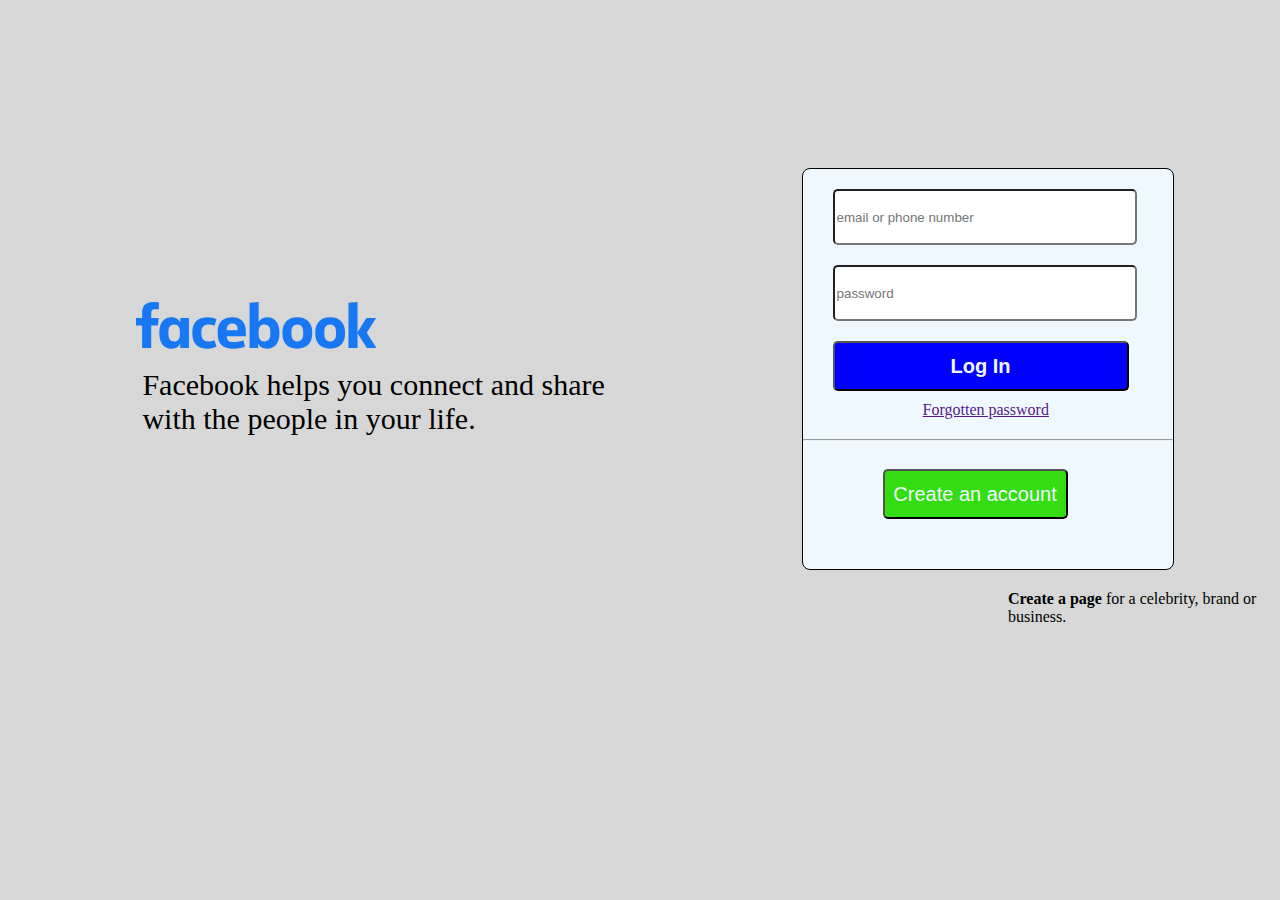
<file: index.html>
<!DOCTYPE html>
<html lang="en">
<head>
    <meta charset="UTF-8">
    <meta http-equiv="X-UA-Compatible" content="IE=edge">
    <meta name="viewport" content="width=device-width, initial-scale=1.0">
    <link rel="stylesheet" href="fb.css">
    <title>Document</title>
</head>
<body>
    <div class="main">
        <div class="left">
            <img src="./dF5SId3UHWd.svg" alt="" width="300">
            <p>Facebook helps you connect and share <br> with the people in your life.</p>
        </div>
        <div class="right">
            <div class="box">
                <input type="text"  id="email" placeholder="email or phone number"><br>
                <input type="password" name="" id="password" placeholder="password"><br>
                <a href=""><button class="btn">Log In</button></a><br>
                <div class="a">
                    <a href="">Forgotten password</a>
                </div>
                
                <hr>
                <a href=""><button class="btn2">Create an account</button></a>
            </div>
        </div>

    </div>
   
    <div class="last">
        <a href="">Create a page</a><span class="sp"> for a celebrity, brand or business.</span>
    </div>


    
</body>
</html>
</file>
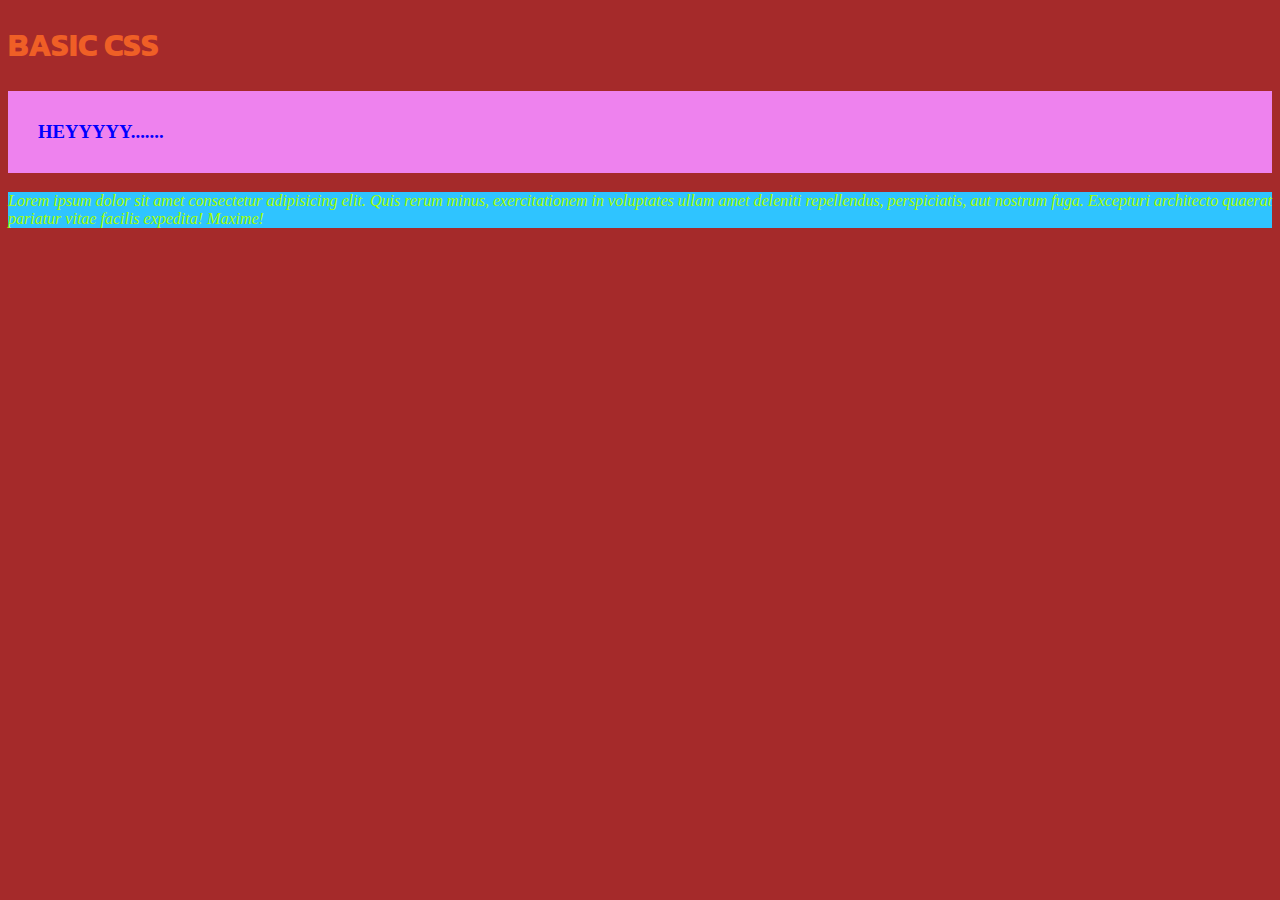
<file: basiccss.html>
<!DOCTYPE html>
<html lang="en">
<head>
    <meta charset="UTF-8">
    <meta http-equiv="X-UA-Compatible" content="IE=edge">
    <meta name="viewport" content="width=device-width, initial-scale=1.0">
    <title>Document</title>
    <link rel="preconnect" href="https://fonts.googleapis.com">
<link rel="preconnect" href="https://fonts.gstatic.com" crossorigin>
<link href="https://fonts.googleapis.com/css2?family=Kanit:ital,wght@1,200&display=swap" rel="stylesheet">
<link rel="stylesheet" href="./style.css">
</head>
<body>
        <!-- internal     styling -->
          <style>
             h3{
             color: blue;
             background-color:violet ;

             }

          </style>

        
    <!-- this is the ways to style a html in css -->
   <h1 style="color:rgb(239, 95, 38); font-family: 'Kanit', sans-serif;">BASIC CSS</h1>


   <h3>HEYYYYY.......</h3>
   <p style="background-color: rgb(47, 196, 255) ;font-style: italic;color: rgb(166, 255, 0);"> Lorem ipsum dolor sit amet consectetur adipisicing elit. Quis rerum minus, exercitationem in voluptates ullam amet deleniti repellendus, perspiciatis, aut nostrum fuga. Excepturi architecto quaerat pariatur vitae facilis expedita! Maxime!</p>
</body>
</html>
</file>
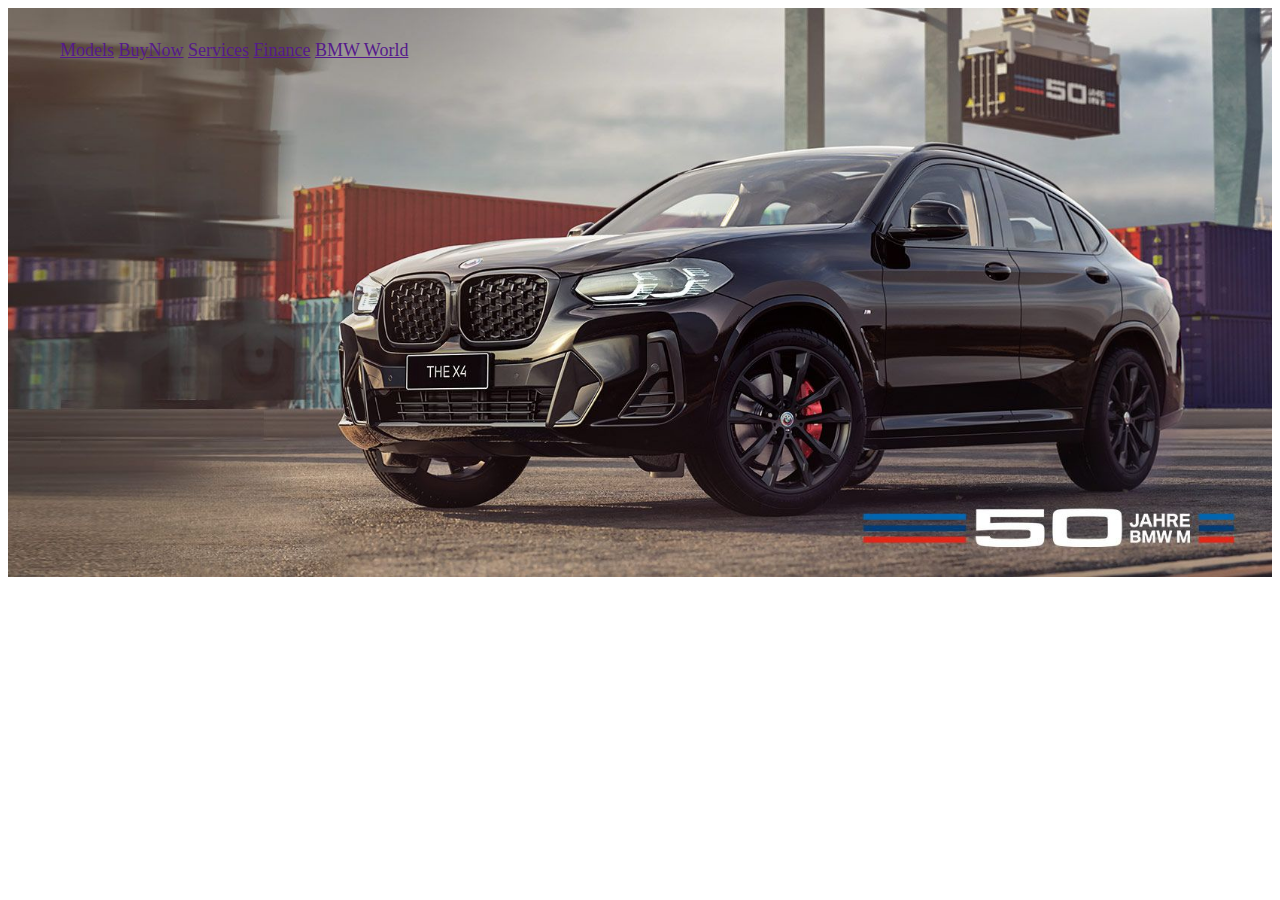
<file: bmw.html>
<!DOCTYPE html>
<html lang="en">
<head>
    <meta charset="UTF-8">
    <meta http-equiv="X-UA-Compatible" content="IE=edge">
    <meta name="viewport" content="width=device-width, initial-scale=1.0">
    <title>bmw index</title>
    <link rel="stylesheet" href="./bmw.css">
</head>
<body>
    <div class="header">
        <img src="./bm1.jpg" alt="" height="100%" width="100%">
        <div class="navigation" >
            <a href="">Models</a>
            <a href="">BuyNow</a>
            <a href="">Services</a>
            <a href="">Finance</a>
            <a href="">BMW World</a>
            <i class="fa-solid fa-cart-shopping"></i>
        </div>



    </div>
</body>
</html>
</file>
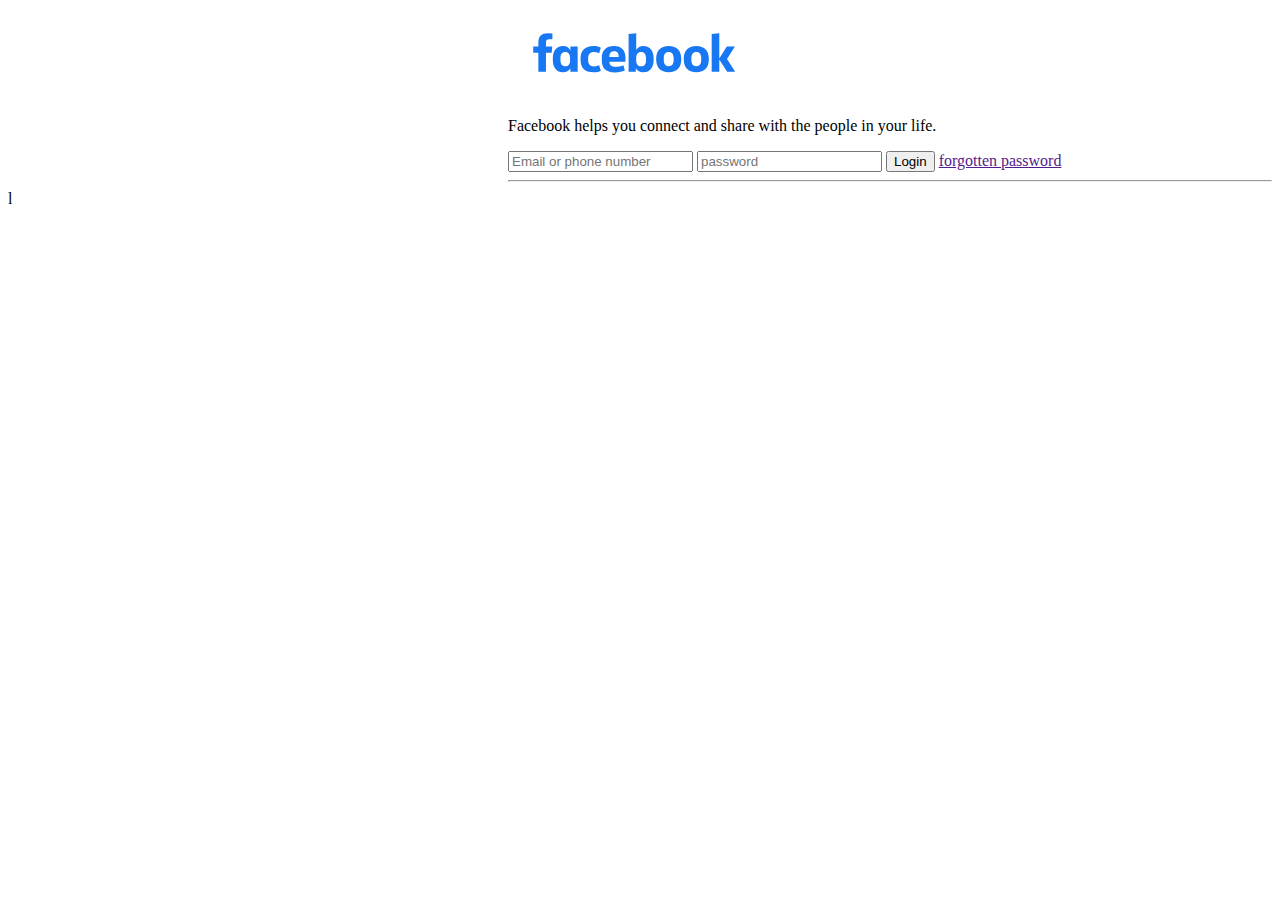
<file: facebook.html>
<!DOCTYPE html>
<html lang="en">
<head>
    <meta charset="UTF-8">
    <meta http-equiv="X-UA-Compatible" content="IE=edge">
    <meta name="viewport" content="width=device-width, initial-scale=1.0">
    <title>facebook</title>
    <link rel="stylesheet" href="facebook.css">
</head>
<body>
   
        <div class="left">
            <img  width="33%"  src="./dF5SId3UHWd.svg" alt="">
            <p>Facebook helps you connect and share with the people in your life.</p>
        </div>
        <div class="right">
              <div class="form">
                
                <label for=""></label>
                <input type="text"  placeholder="Email or phone number">
                <label for=""></label>
                <input type="password"  placeholder="password">
                 
                 <button>Login</button>
                 <a href="">forgotten password</a>
                 <hr>
              </div>
             
        </div>


    l
</body>
</html>
</file>
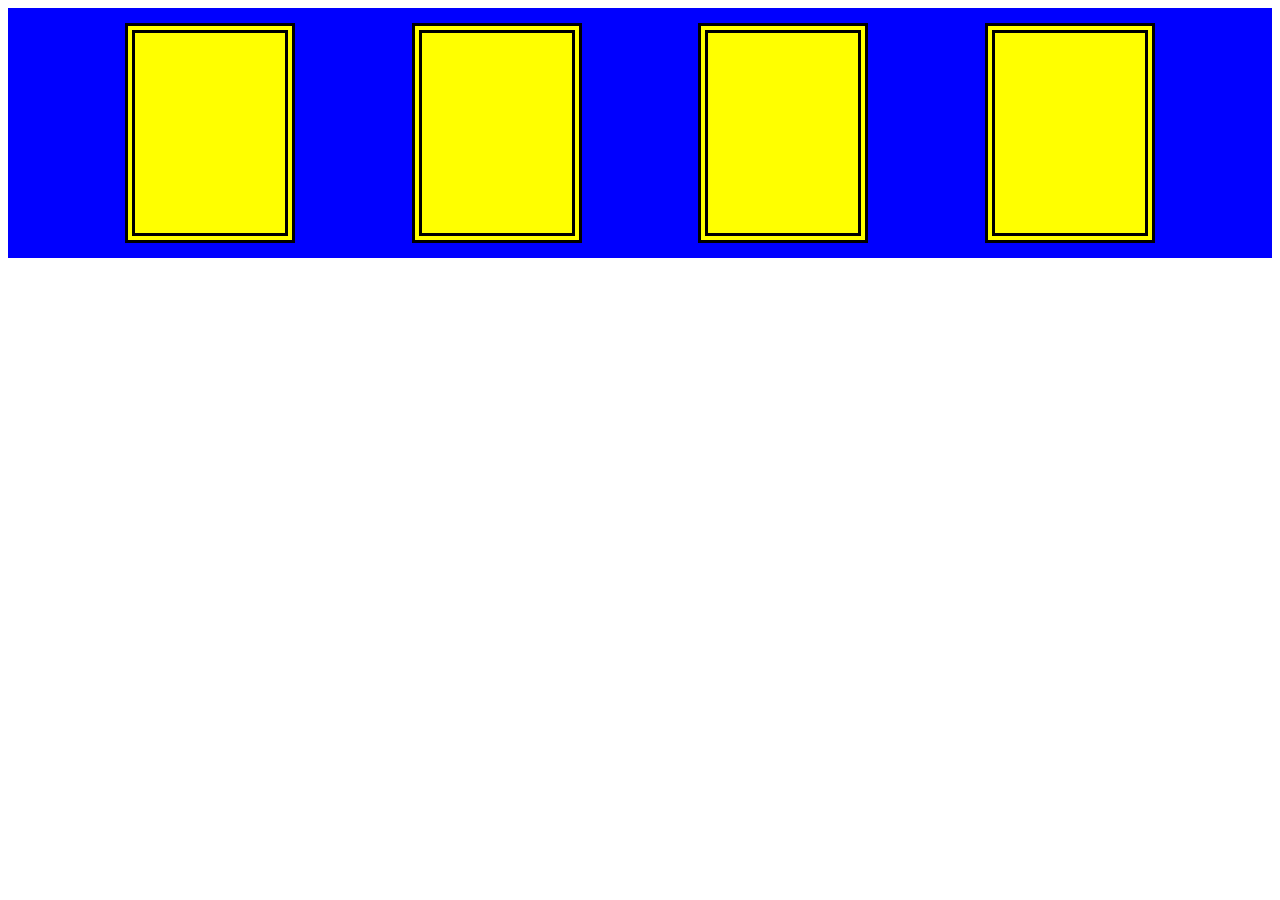
<file: flex.html>
<!DOCTYPE html>
<html lang="en">
<head>
    <meta charset="UTF-8">
    <meta http-equiv="X-UA-Compatible" content="IE=edge">
    <meta name="viewport" content="width=device-width, initial-scale=1.0">
    <title>Document</title>
    <link rel="stylesheet" href="./flex.css">
</head>
<body>
    <div class="row">
       <div class="col"></div>
       <div class="col"></div>
       <div class="col"></div>
       <div class="col"></div>
    </div>
</body>
</html>
</file>
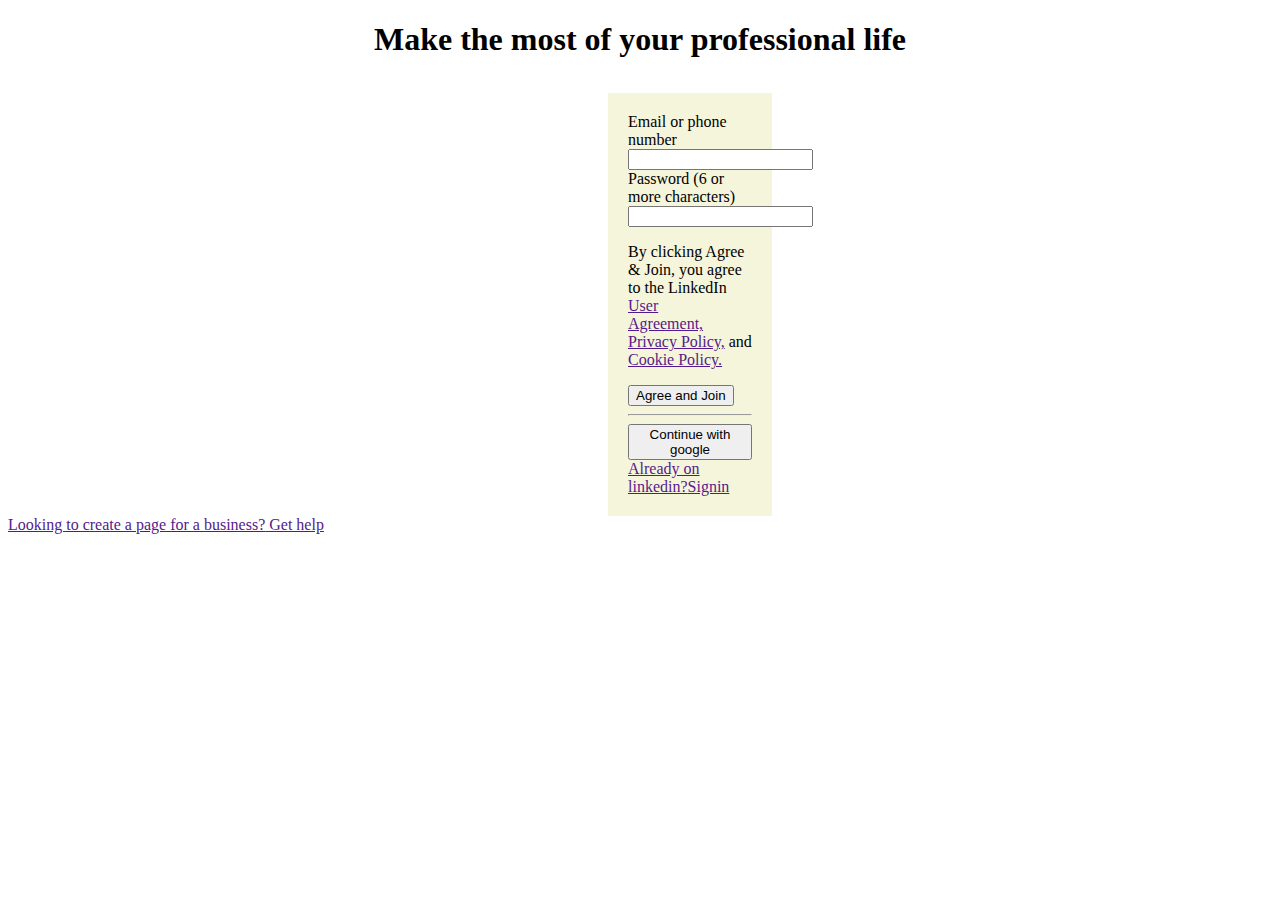
<file: linkedin.html>
<!DOCTYPE html>
<html lang="en">
<head>
    <meta charset="UTF-8">
    <meta http-equiv="X-UA-Compatible" content="IE=edge">
    <meta name="viewport" content="width=device-width, initial-scale=1.0">
    <title>linkedin</title>
    <link rel="stylesheet" href="./linkedin.css">
</head>
<body>
    <h1>Make the most of your professional life</h1>
    <div class="main">
        <label for="">Email or phone number</label>
        <br>
        <input type="text">
        <br>
        <label for="">Password (6 or more characters)</label>
        <br>
        <input type="password" id="password">
        <br>
        <p>By clicking Agree & Join, you agree to the LinkedIn <a href=""  >User <br> Agreement, Privacy Policy,</a><span> and</span> <a href=""> Cookie Policy.</a></p>
        <a href=""><button>Agree and Join</button></a>
        <hr>
        <a href=""><button>Continue with google</button></a>
        <br>
        <a href=""><span>Already on linkedin?</span>Signin</a>
    </div>
    <div>
        <a href=""><span>Looking to create a page for a business?</span> Get help</a>
    </div>

</body>
</html>
</file>
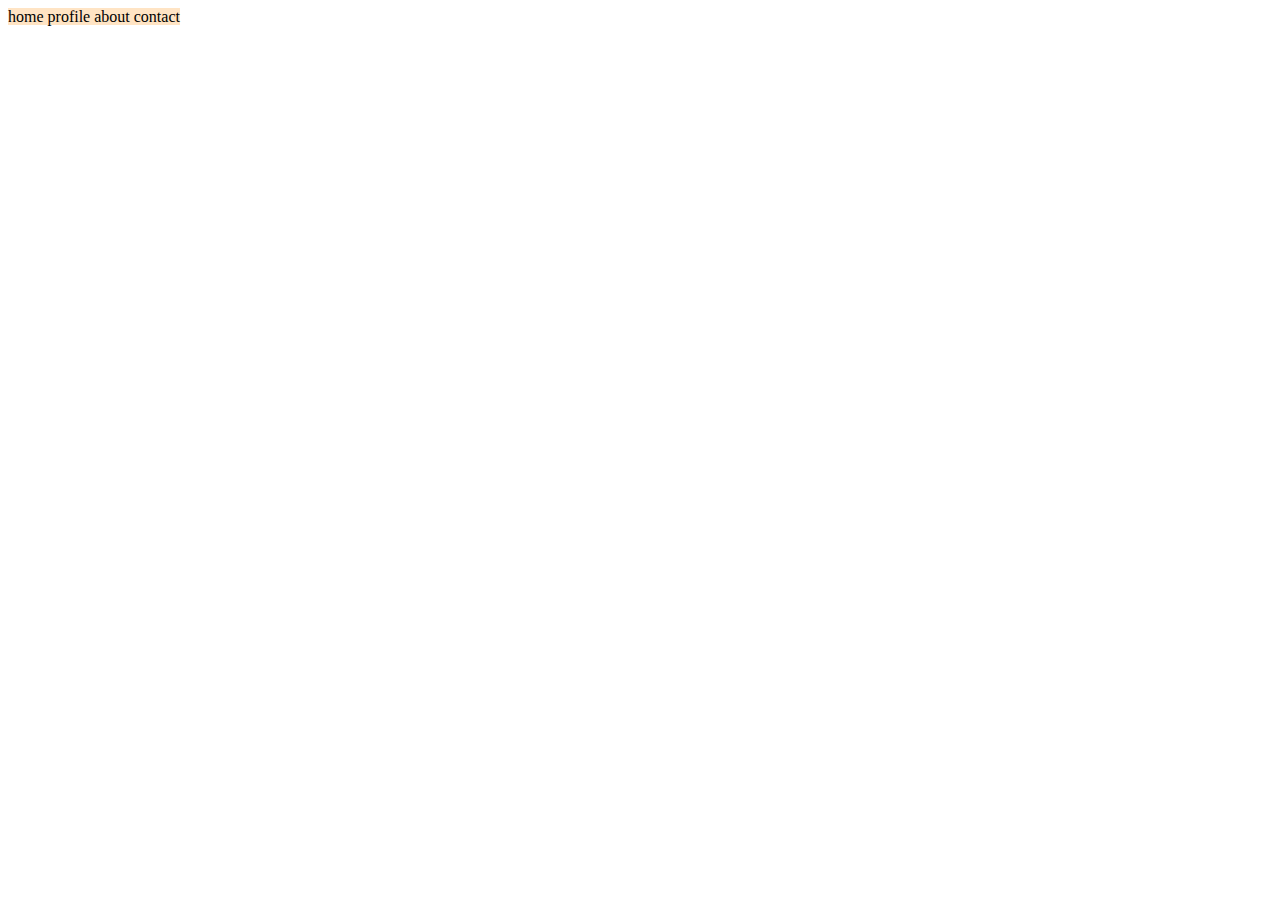
<file: psedo.html>
<!DOCTYPE html>
<html lang="en">
<head>
    <meta charset="UTF-8">
    <meta http-equiv="X-UA-Compatible" content="IE=edge">
    <meta name="viewport" content="width=device-width, initial-scale=1.0">
    <title>Document</title>
    <link rel="stylesheet" href="./pseudo.css">
</head>
<body>
    <a >home profile about  contact</a>
     
</body>
</html>
</file>
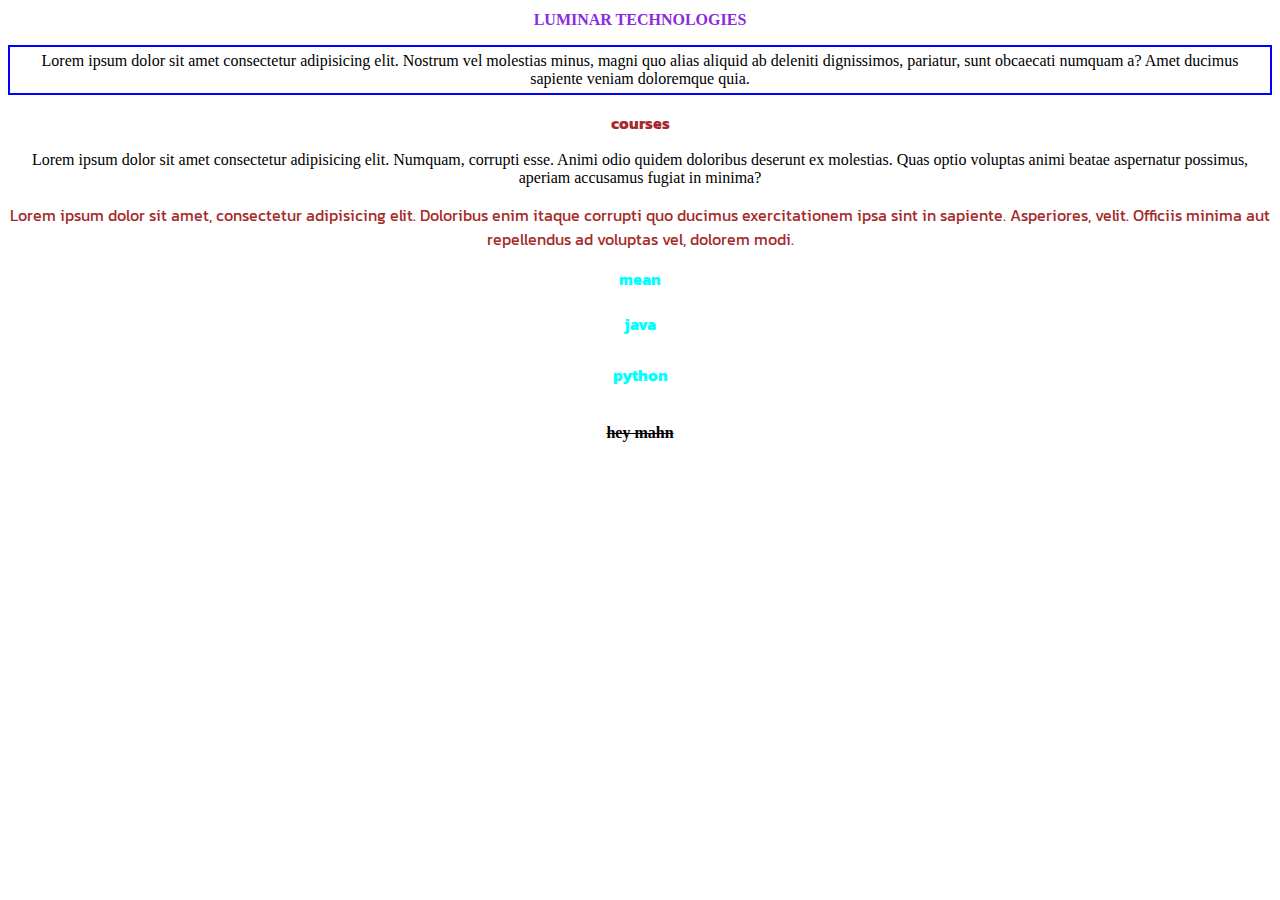
<file: style.html>
<!DOCTYPE html>
<html lang="en">
<head>
    <meta charset="UTF-8">
    <meta http-equiv="X-UA-Compatible" content="IE=edge">
    <meta name="viewport" content="width=device-width, initial-scale=1.0">
    <title>Document</title>
    <link rel="stylesheet" href="./style1.css">
</head>
<body>
    
    <div>
      <h1>LUMINAR TECHNOLOGIES</h1>
      <p id="p2">Lorem ipsum dolor sit amet consectetur adipisicing elit. Nostrum vel molestias minus, magni quo alias aliquid ab deleniti dignissimos, pariatur, sunt obcaecati numquam a? Amet ducimus sapiente veniam doloremque quia.</p>
      <h2 class="c1">courses</h2>  
      <p id="p4">Lorem ipsum dolor sit amet consectetur adipisicing elit. Numquam, corrupti esse. Animi odio quidem doloribus deserunt ex molestias. Quas optio voluptas animi beatae aspernatur possimus, aperiam accusamus fugiat in minima?</p>
      <p class="c1">Lorem ipsum dolor sit amet, consectetur adipisicing elit. Doloribus enim itaque corrupti quo ducimus exercitationem ipsa sint in sapiente. Asperiores, velit. Officiis minima aut repellendus ad voluptas vel, dolorem modi.</p>
      <h3>mean</h3>
      <h4>java</h4>
      <h5>python</h5>
      <h6 id="d1">hey mahn</h6>
    </div>

</body>
</html>
</file>
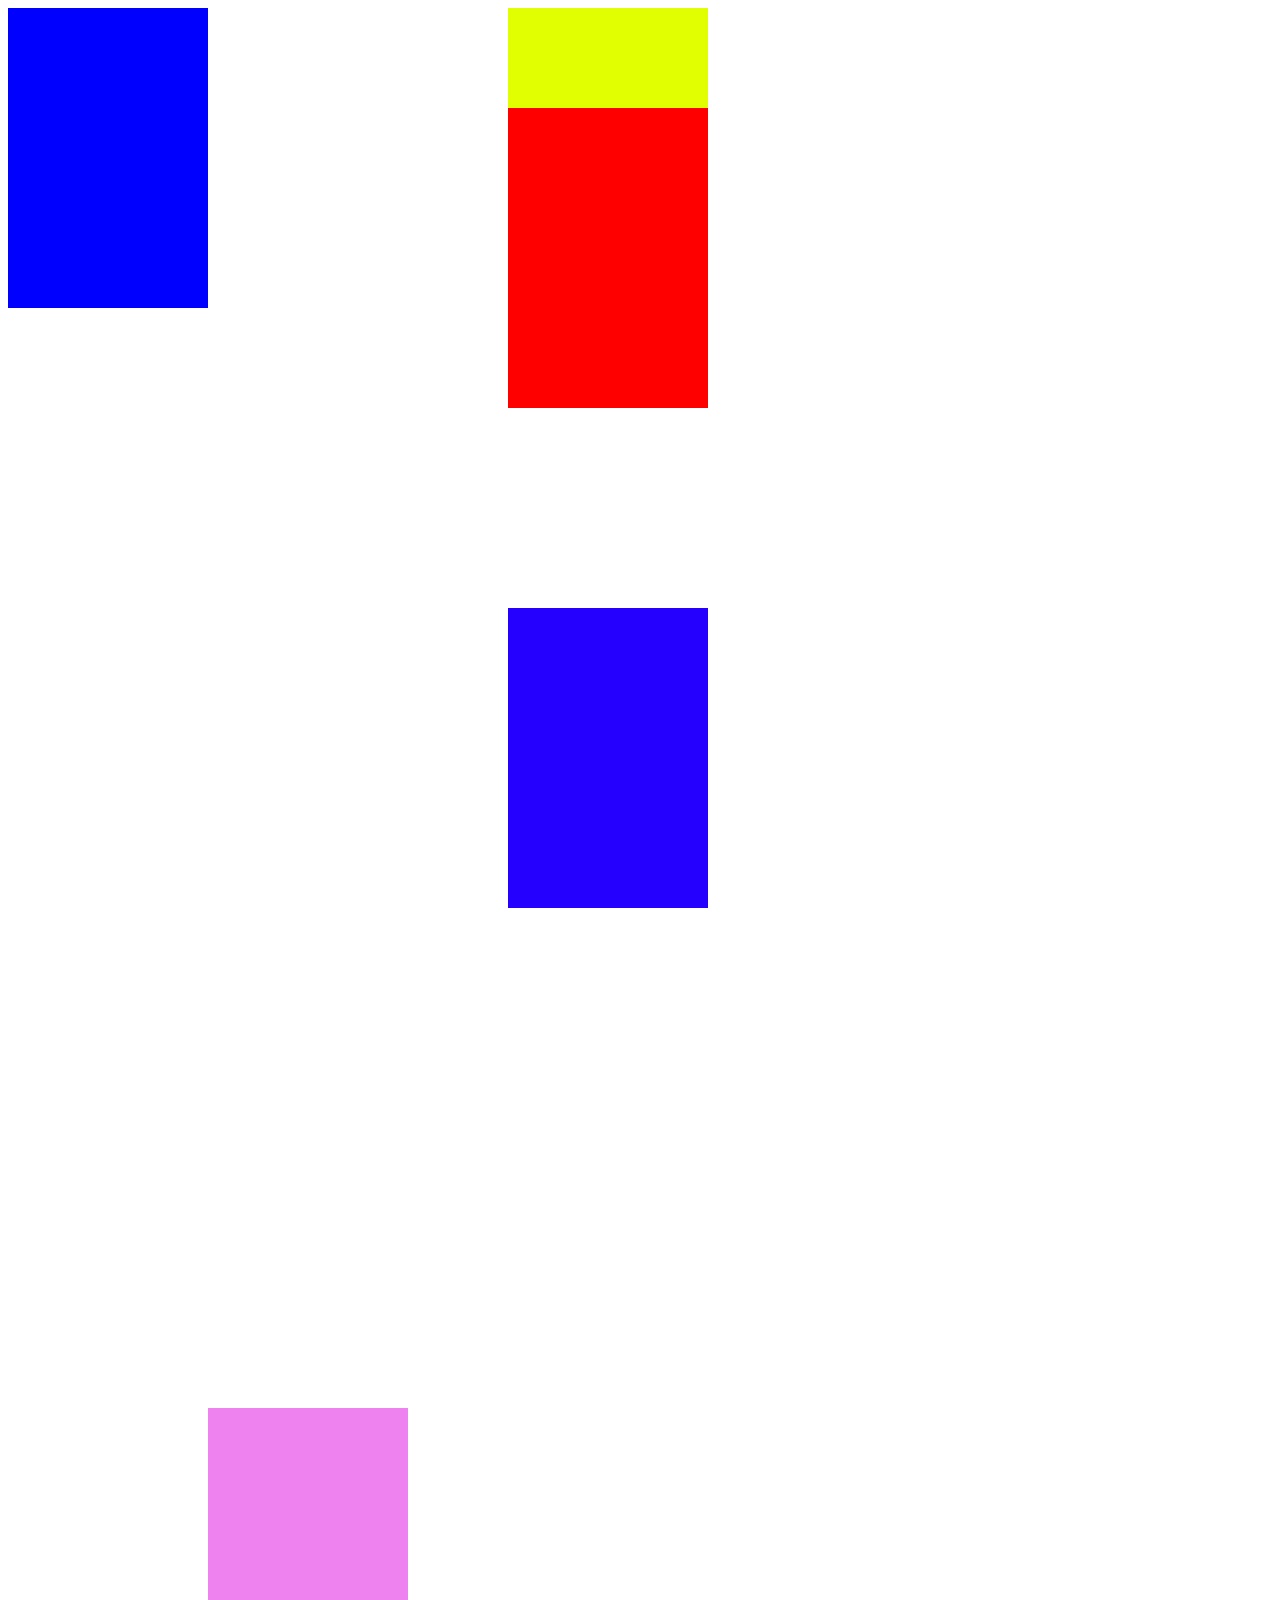
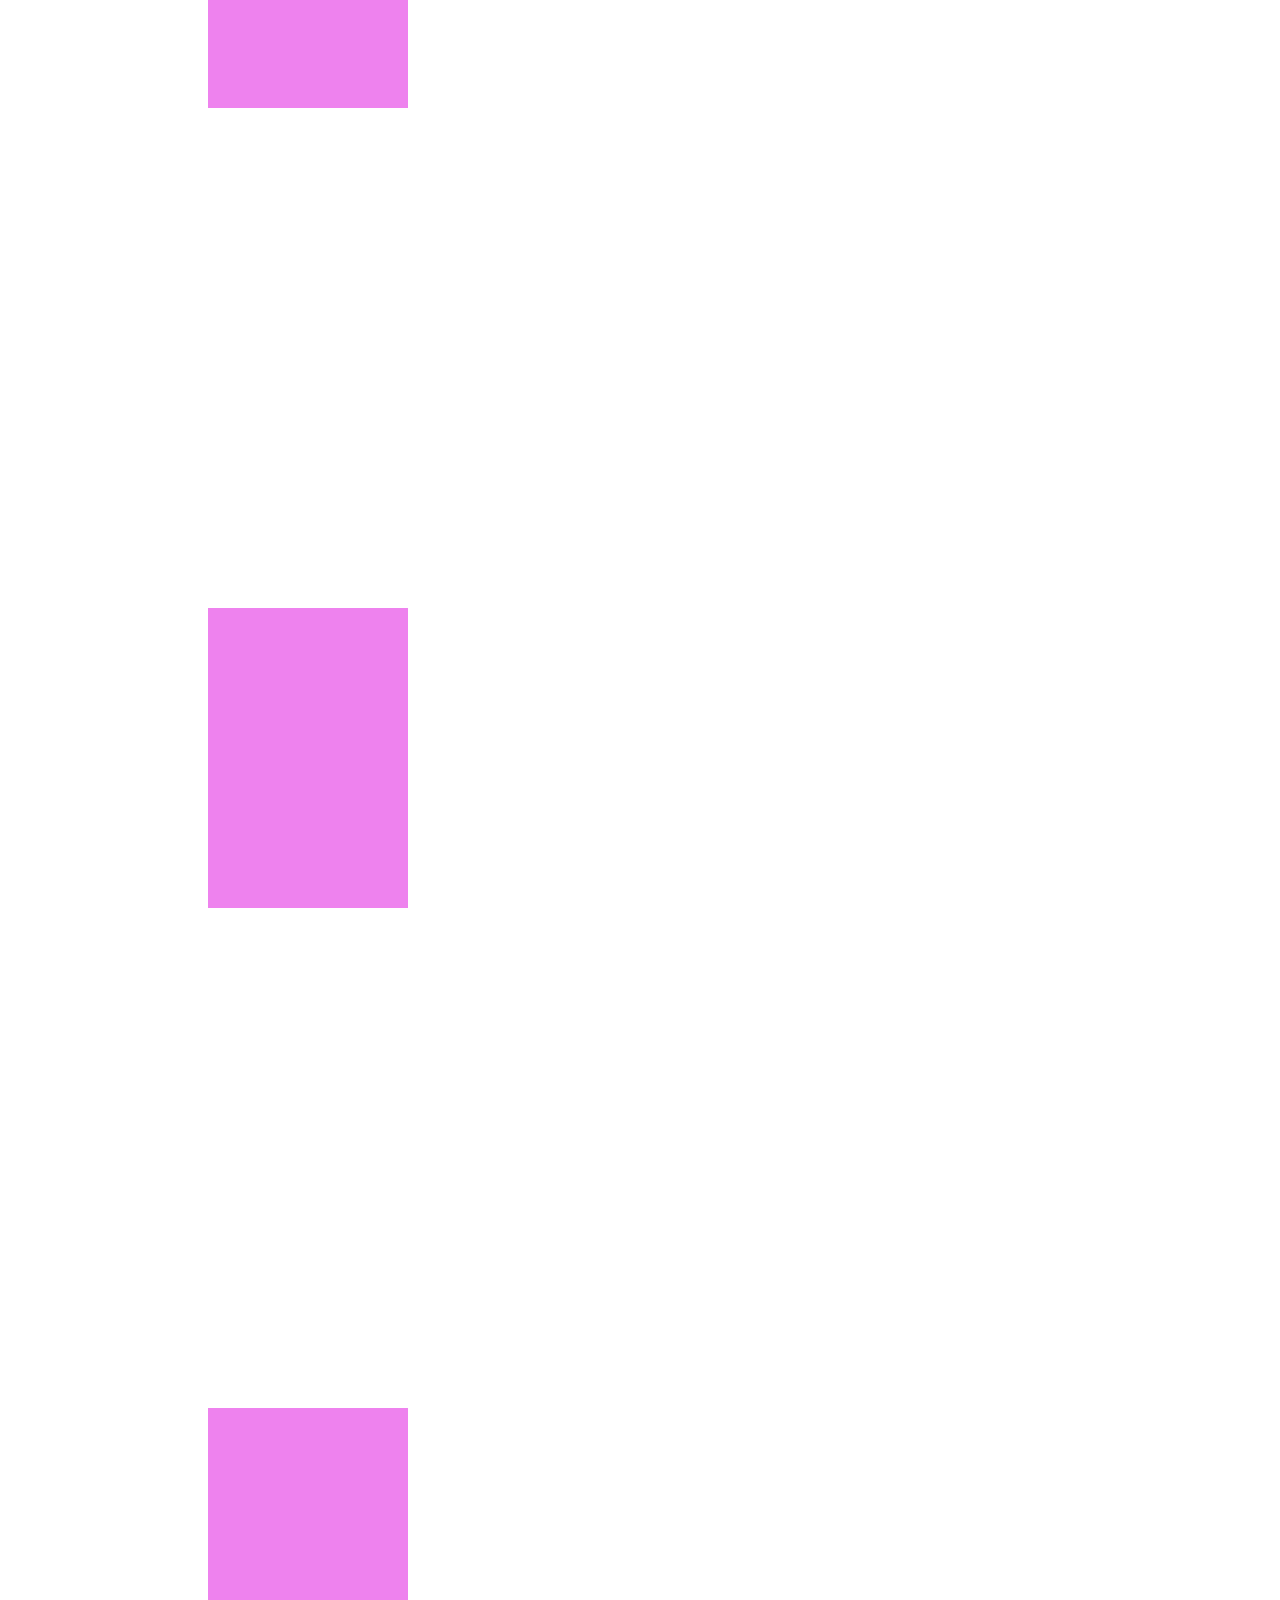
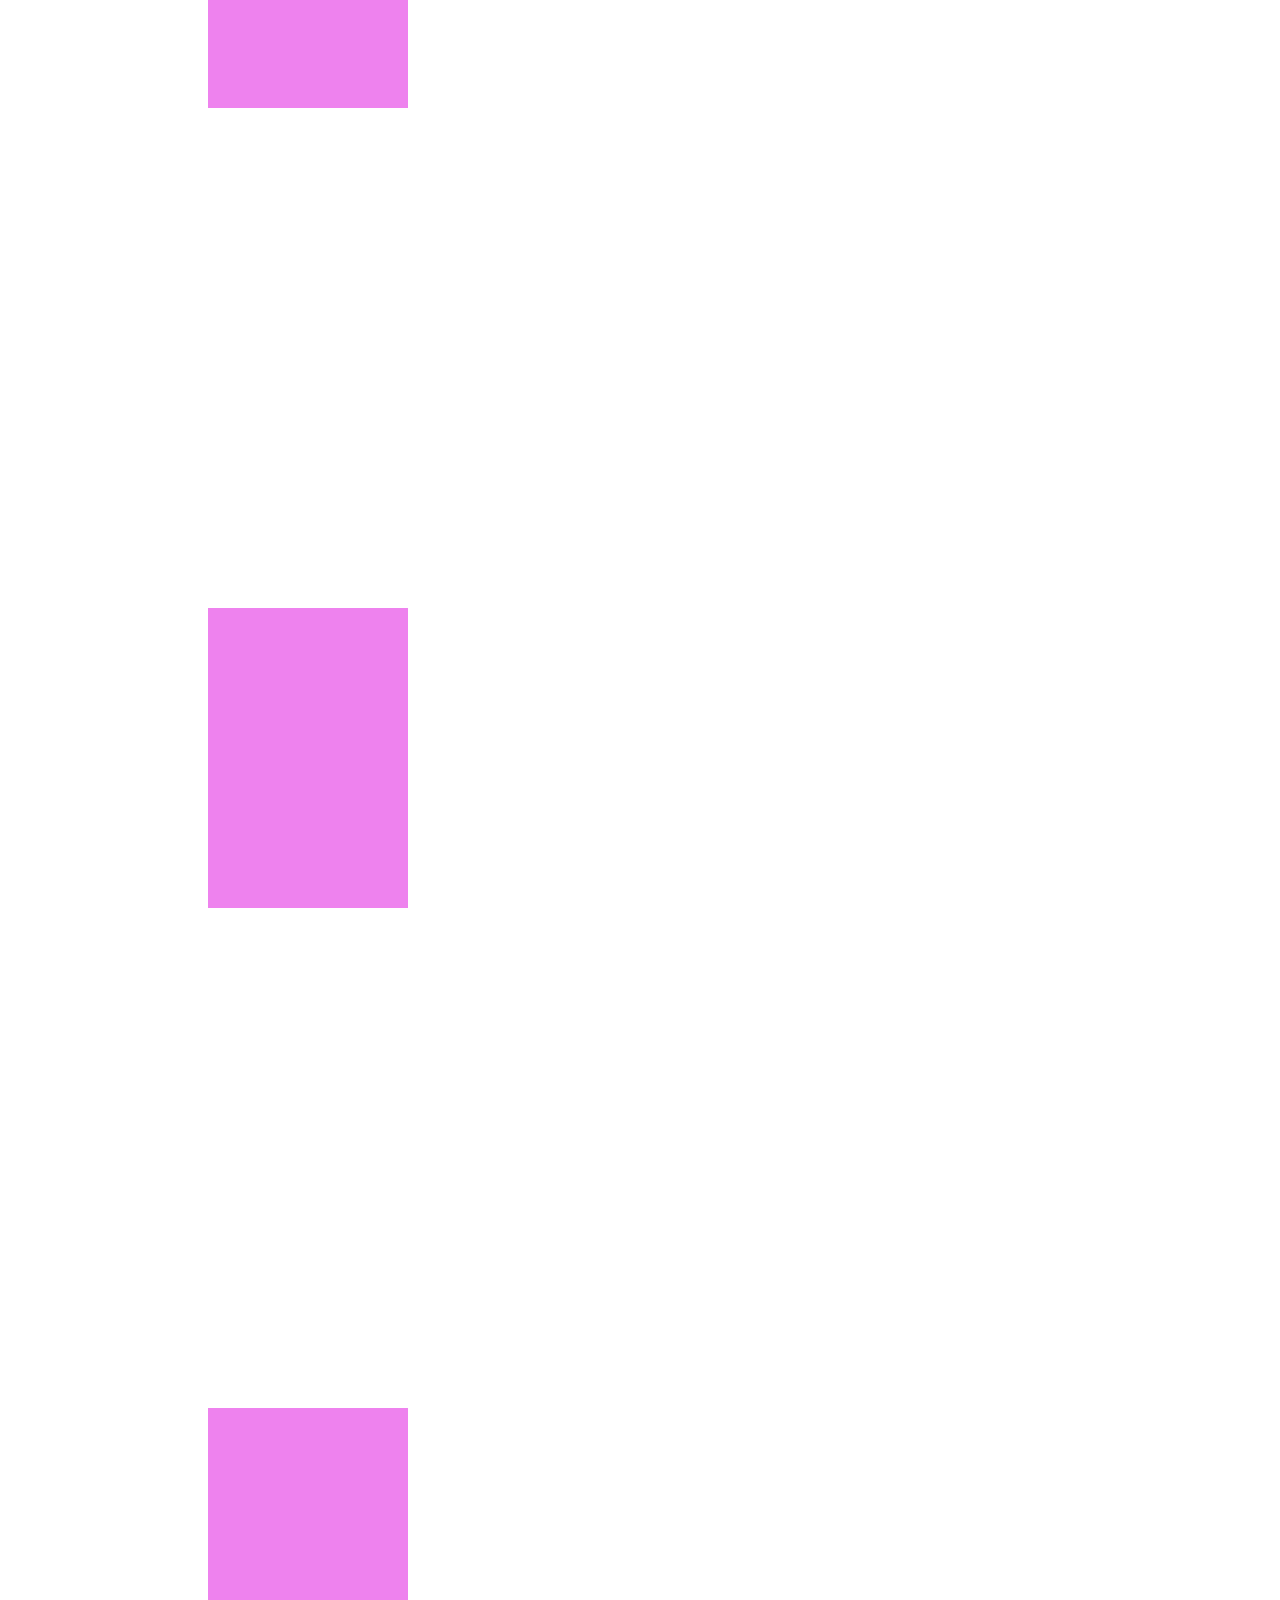
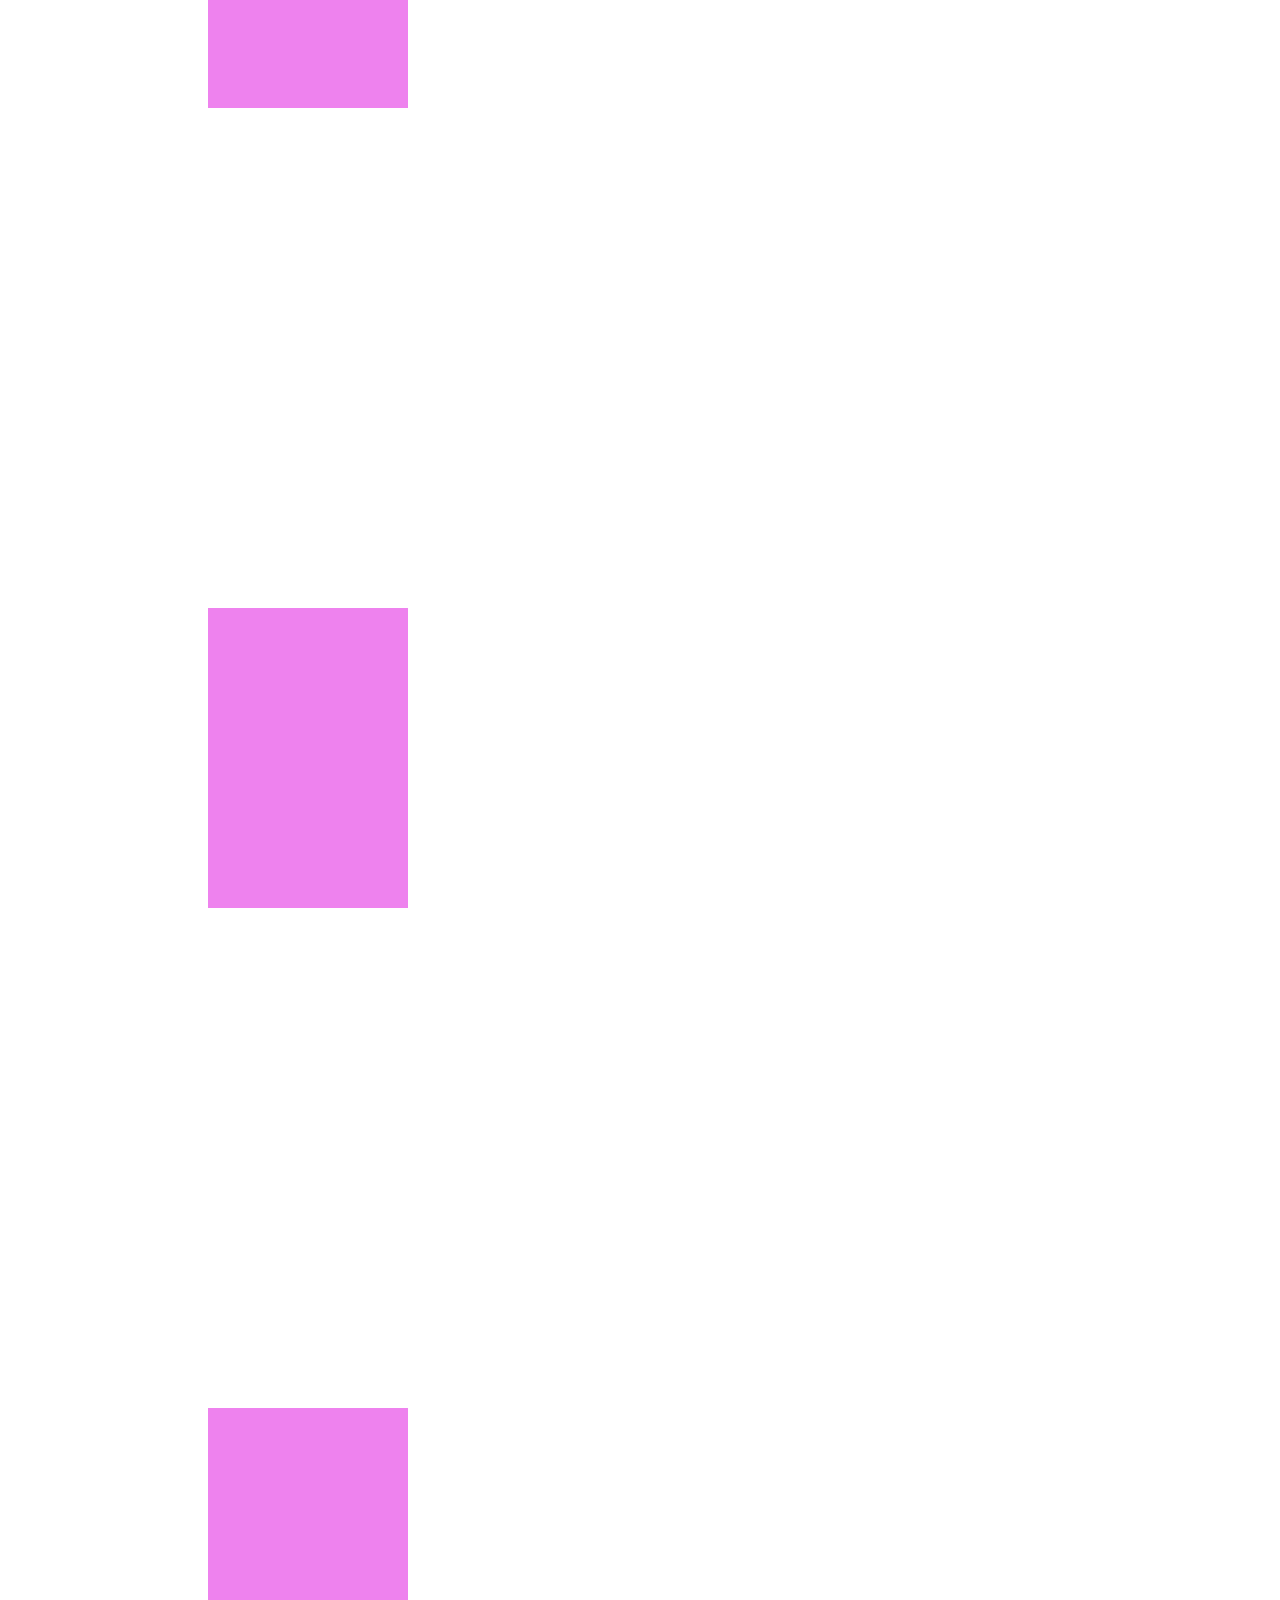
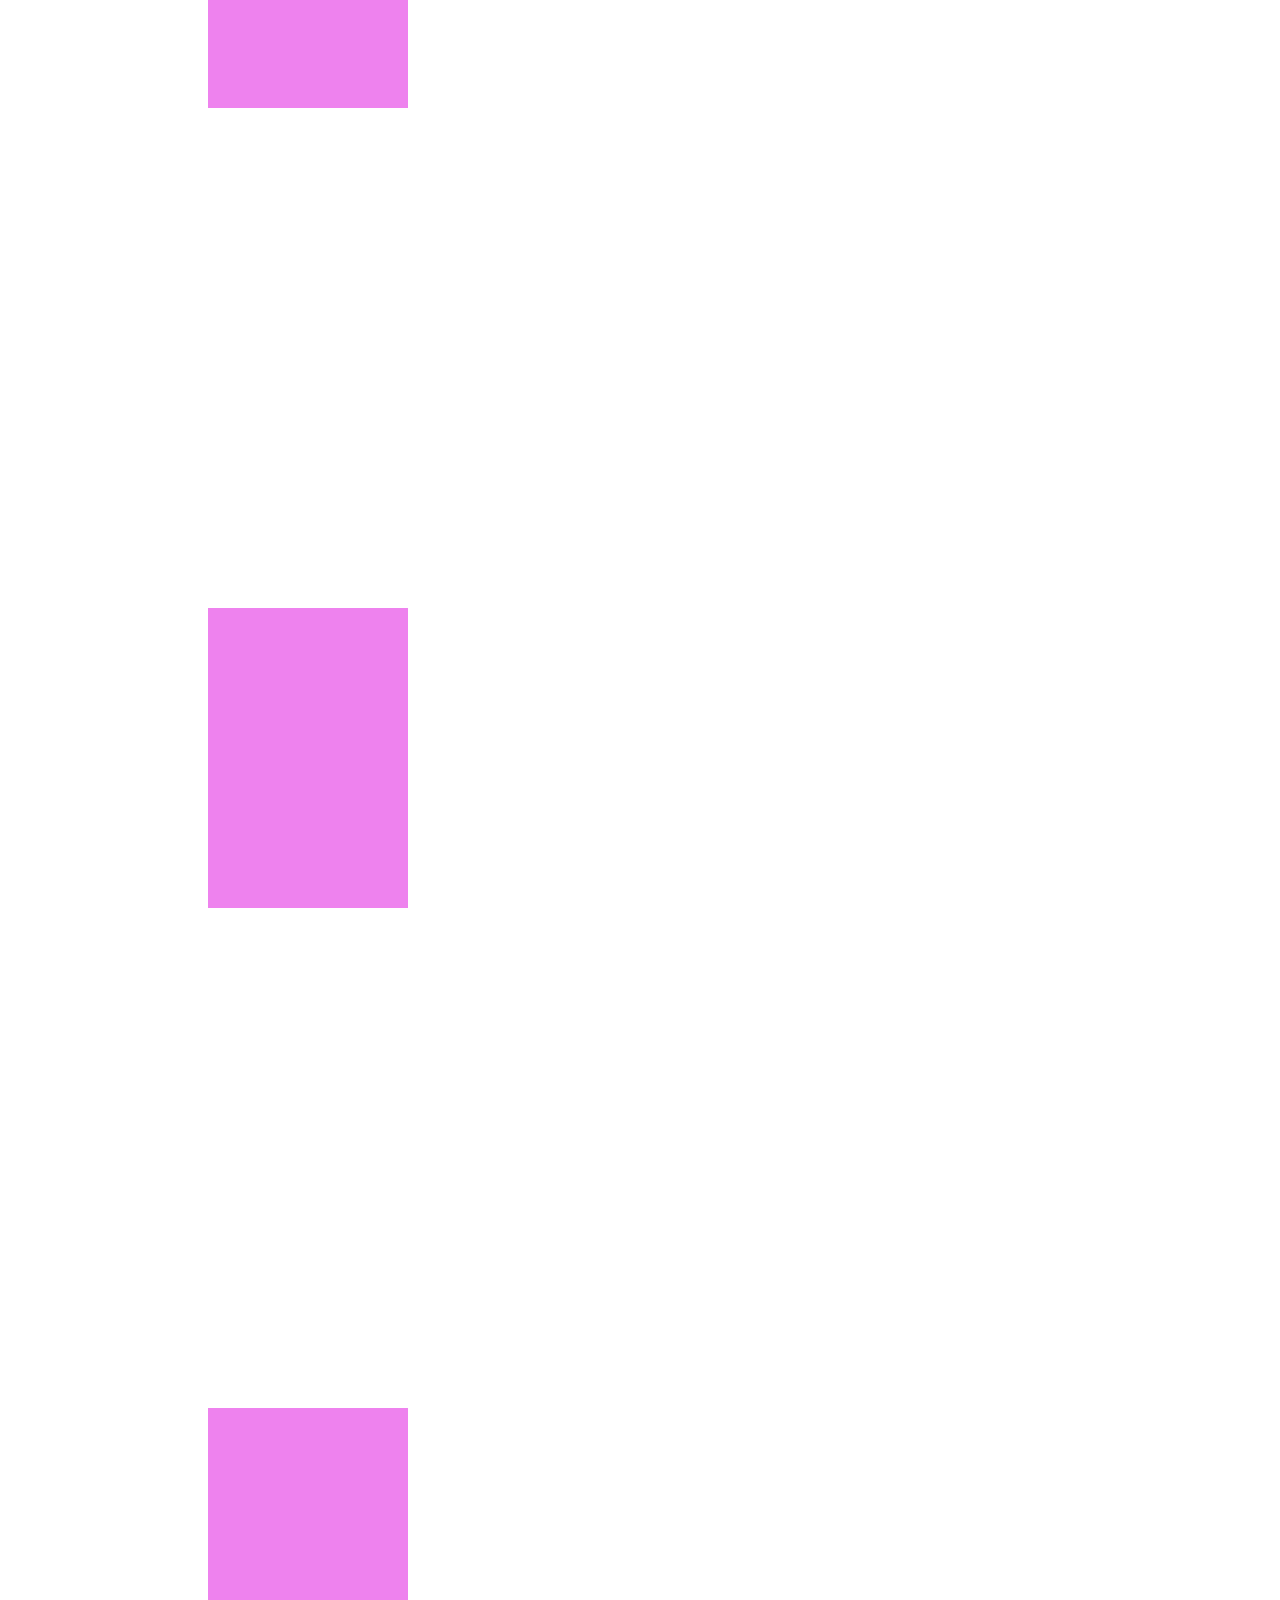
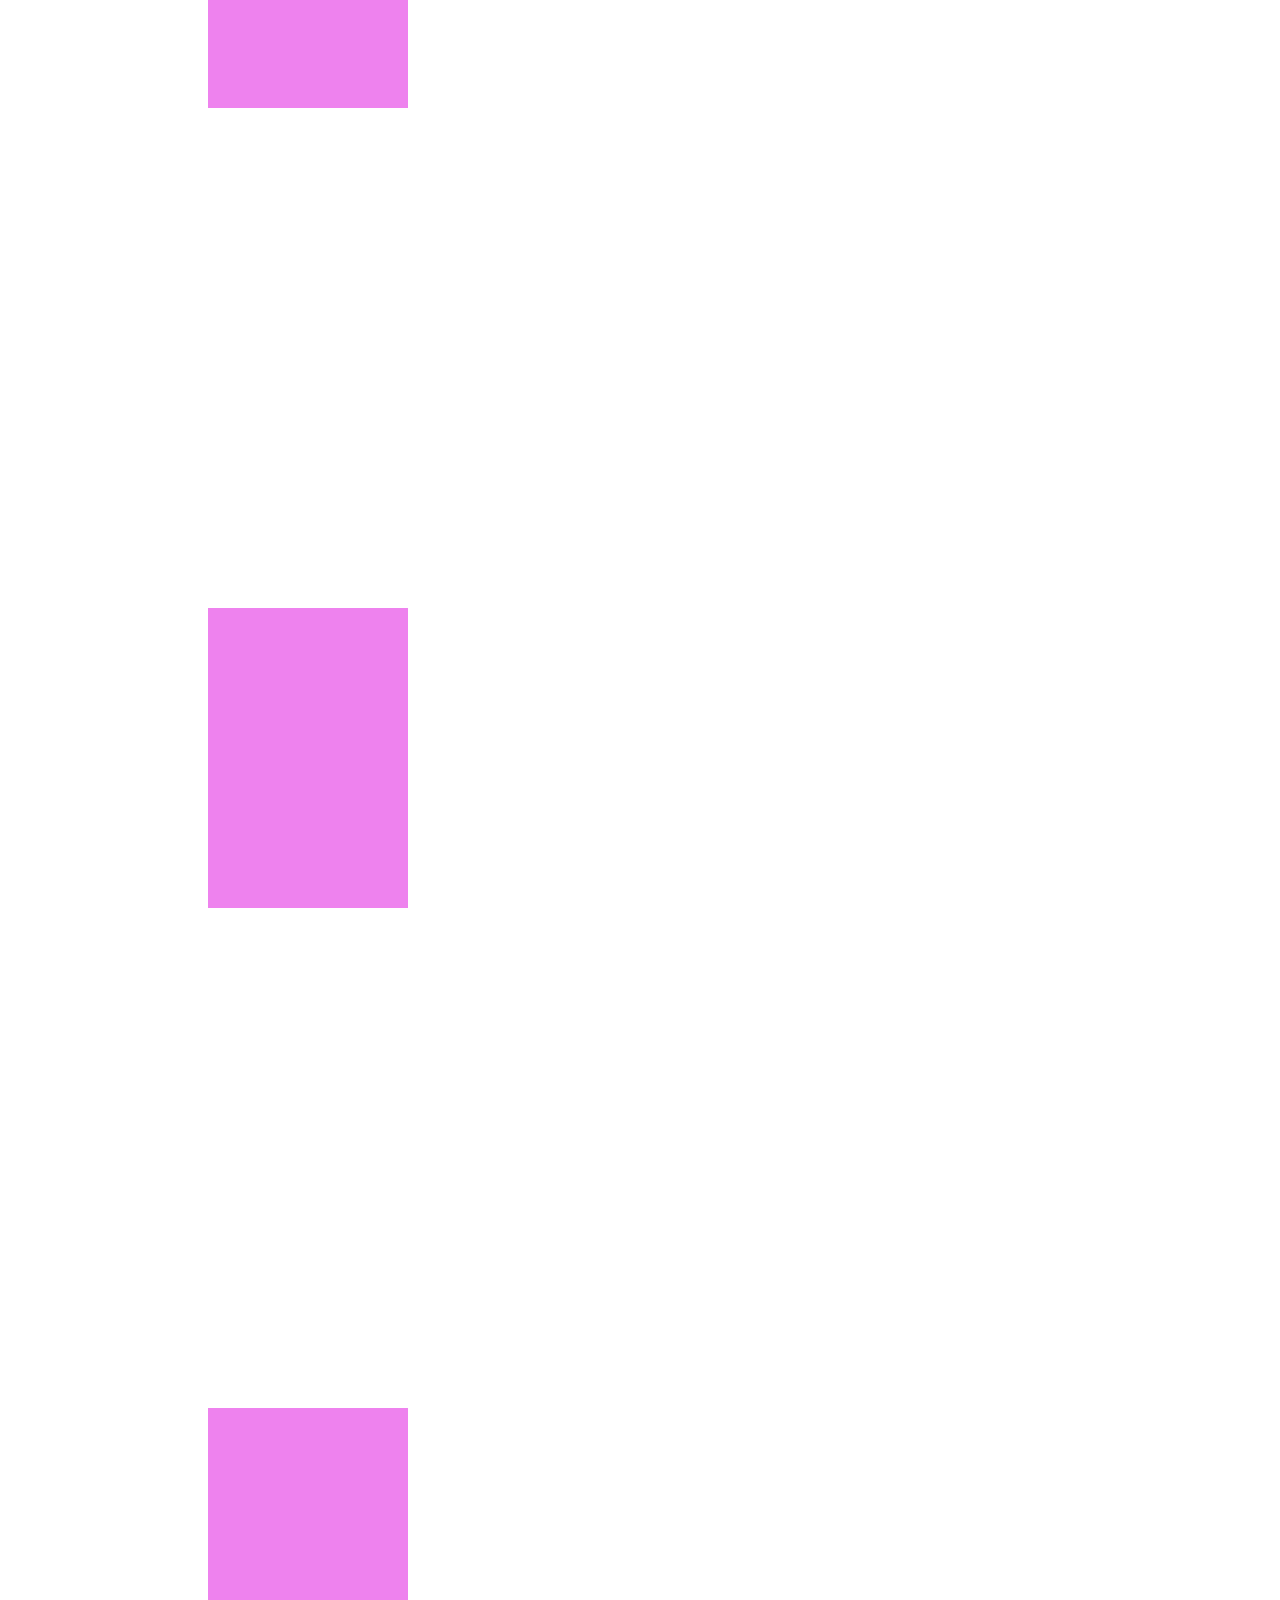
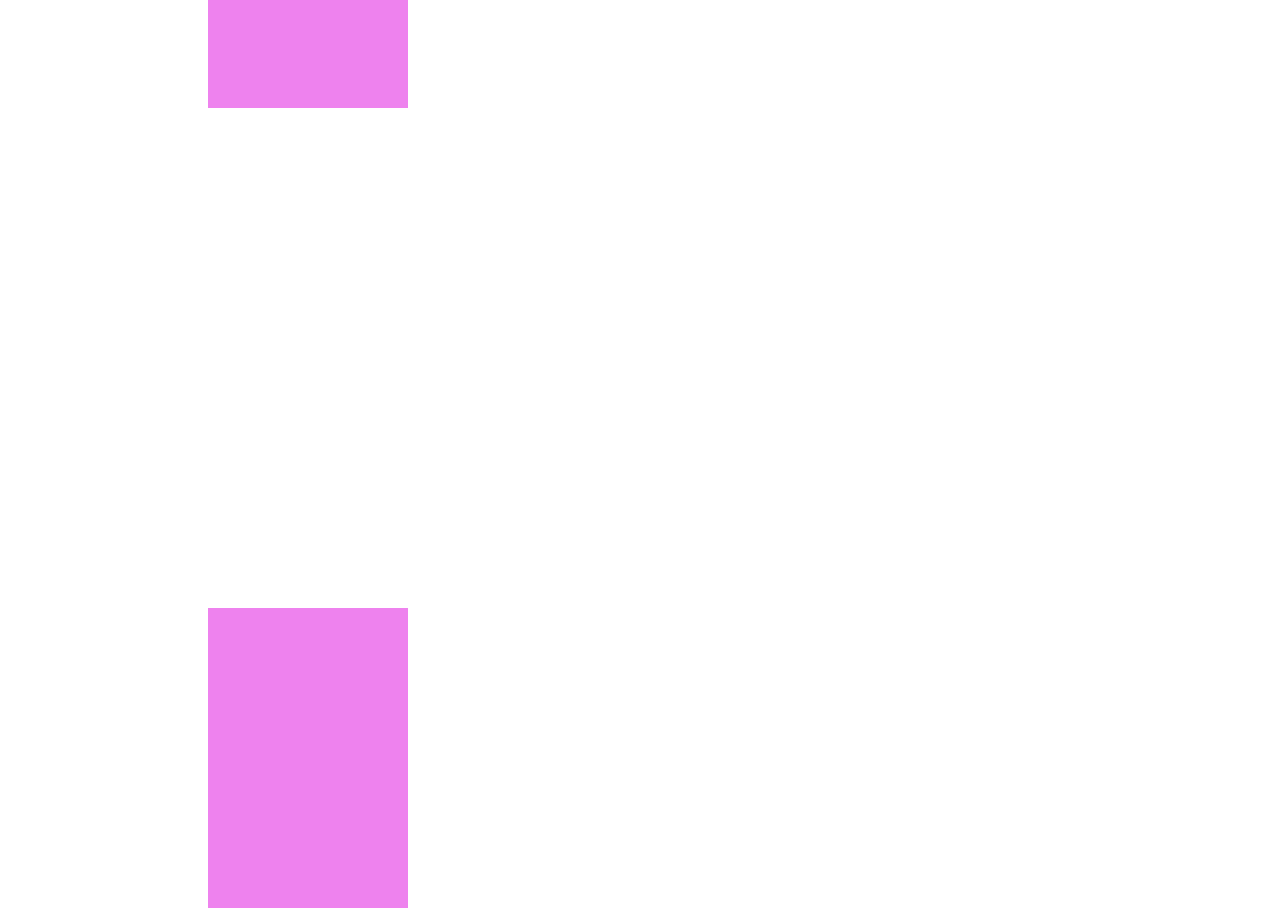
<file: task2.html>
<!DOCTYPE html>
<html lang="en">
<head>
    <meta charset="UTF-8">
    <meta http-equiv="X-UA-Compatible" content="IE=edge">
    <meta name="viewport" content="width=, initial-scale=1.0">
    <link rel="stylesheet" href="./task2.css">
    <title>Document</title>

</head>
<body>
   <div id="d1"></div>
   <div id="d2"></div>
   <div id="d3"></div>
   <div id="d4"></div>
   <div id="d5"></div>
   <div id="d5"></div>
   <div id="d5"></div>
   <div id="d5"></div>
   <div id="d5"></div>
   <div id="d5"></div>
   <div id="d5"></div>
   <div id="d5"></div>
   <div id="d5"></div>
    <div id="d5"></div>
   <div id="d5"></div>
   <div id="d5"></div>    
</body>
</html>
</file>
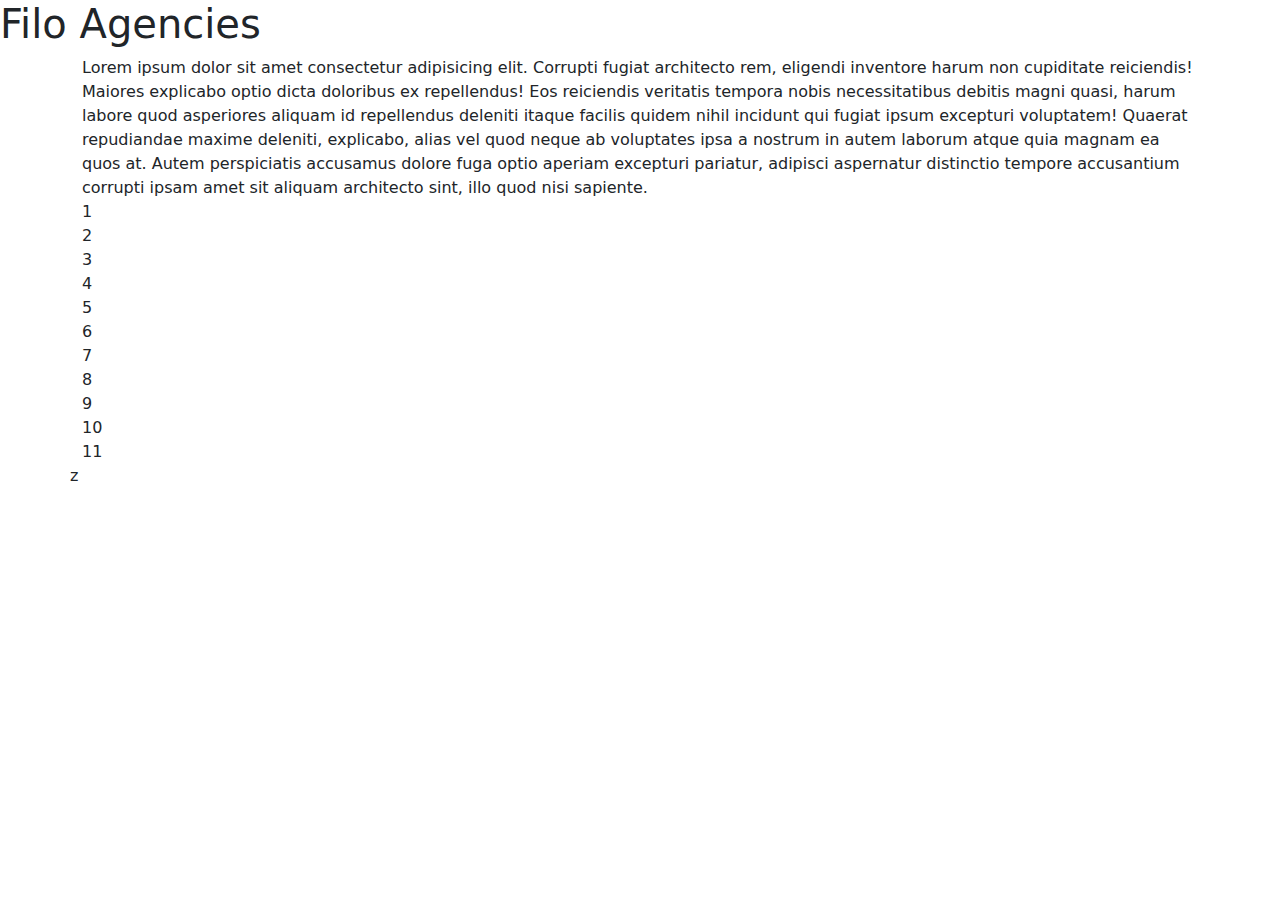
<file: tilo.html>
<!DOCTYPE html>
<html lang="en">
<head>
    <meta charset="UTF-8">
    <meta http-equiv="X-UA-Compatible" content="IE=edge">
    <meta name="viewport" content="width=device-width, initial-scale=1.0">
    <link rel="stylesheet" href="./css/bootstrap.css">
    <title>Filo Agencies</title>
</head>
<body>
    
<h1>Filo Agencies</h1>
<div class="container-md">

    Lorem ipsum dolor sit amet consectetur adipisicing elit. Corrupti fugiat architecto rem, eligendi inventore harum non cupiditate reiciendis! Maiores explicabo optio dicta doloribus ex repellendus! Eos reiciendis veritatis tempora nobis necessitatibus debitis magni quasi, harum labore quod asperiores aliquam id repellendus deleniti itaque facilis quidem nihil incidunt qui fugiat ipsum excepturi voluptatem! Quaerat repudiandae maxime deleniti, explicabo, alias vel quod neque ab voluptates ipsa a nostrum in autem laborum atque quia magnam ea quos at. Autem perspiciatis accusamus dolore fuga optio aperiam excepturi pariatur, adipisci aspernatur distinctio tempore accusantium corrupti ipsam amet sit aliquam architecto sint, illo quod nisi sapiente.
</div>
       <div class="container">
        <div class="row">
            <col1>1</col1>
            <col1>2</col1>
            <col1>3</col1>
            <col1>4</col1>
            <col1>5</col1>
            <col1>6</col1>
            <col1>7</col1>
            <col1>8</col1>
            <col1>9</col1>
            <col1>10</col1>
            <col1>11</col1>z </blockquote>




    <!-- javascrpt linking -->
   
<script src="https://cdn.jsdelivr.net/npm/bootstrap@5.2.1/dist/js/bootstrap.bundle.min.js" integrity="sha384-u1OknCvxWvY5kfmNBILK2hRnQC3Pr17a+RTT6rIHI7NnikvbZlHgTPOOmMi466C8" crossorigin="anonymous"></script>
    <script src="./js/bootstrap.js"></script>
</body>
</html>
</file>
<file: fb.css>
body{
    background-color: rgb(215, 215, 215);
}
.main{
    display: flex;
    align-items: center;
    justify-content: space-around;
}
.right{
    width: 370px;
    height: 400px;
    border: 1px solid;
    margin-top: 160px;
    background-color: aliceblue;
    border-radius: 8px;
}
.left{
    margin-top: 160px;
}
#email{
    width: 80%;
    height: 50px;
    border-radius: 5px;
    margin-top: 20px;
    margin-left: 30px;
    margin-left: 30px;
}
#password{
    width: 80%;
    height: 50px;
    border-radius: 5px;
    margin-top: 20px;
    margin-left: 30px;
}
.btn{
    width: 80%;
    height: 50px;
    background-color: blue;
    font-size: 20px;
    font-weight: bolder;
    color: aliceblue;
    border-radius: 5px;
    margin-top: 20px;
    margin-left: 30px;
}
.btn2{
    width: 50%;
    height: 50px;
    background-color: rgb(52, 221, 18);
    font-size: 20px;
    font-weight: lighter;
    color: aliceblue;
    border-radius: 5px;
    margin-top: 20px;
    margin-left: 80px;
}
.a{
    text-decoration: none;
    margin-left: 120px;
    margin-top: 10px;
}
.box hr{
    margin-top: 20px;

}

.last{
    margin-left: 1000px;
    margin-top: 20px;

}
.last a{
    text-decoration: none;
    color: black;
    font-weight: bold;
}
.left p{
    font-size: 30px;
    margin-left: 36px;
    margin-top: -14px;
}
</file>
<file: style.css>
/* linking using external selectror */

/* 1  using tag name */
body{

background-color: brown;
text-align: justify;

}
h3{
margin: solid black;
padding: 30px;

}
</file>
<file: bmw.css>
.header
{
    height: 100%;
    width: 100%px;
}
.navigation{
    position:absolute;
    top: 40px;
    left: 60px;
    text-decoration: none;
    font-size: large;
    color: black;
    text-decoration-style: none;
}
.a{
    text-decoration: none;
}
</file>
<file: facebook.css>
.left{
  margin-left: 500px;
  /* margin-top: -250px; */

}
.right{
    margin-left: 500px;
    /* margin-top: -250px; */
}
</file>
<file: flex.css>
.row{
    width:100%;
    height: 250px;
    background-color: blue;
    display: flex;
    justify-content: space-evenly;
    align-items: center;

}

.col{
      width: 150px;
      height: 200px;
      background-color: yellow;
      border: 10px double black;
}
</file>
<file: linkedin.css>
h1{
    text-align: center;
}
.main{
    margin-top: 35px;
    margin-left: 600px;
    margin-right: 500px;
    background-color: beige;
    border: black;
    padding: 20px;
}
</file>
<file: pseudo.css>
a{
    background-color: bisque;
    text-align: center;
}
a.hover{
    font-size: larger;
    color: blue;
}
</file>
<file: style1.css>
@import url('https://fonts.googleapis.com/css2?family=Kanit:ital,wght@1,200&display=swap');

/* using tag name */
h1{
    color: blueviolet;

}

/* using id name */
#p2{
    border: 2px solid blue;
    padding: 5px;
}
/* using class name */
.c1{
    font-family: 'Kanit', sans-serif;
    color: brown;
}
/* universal selector */
*{
    text-align: center;
    font-size: medium;
}
/* by grouping  */
h3,h4,h5{
    color: aqua;
    font-family: 'Kanit', sans-serif;
}
/* using parent class */
div #d1{
    text-decoration: line-through;
    color: black;
}
</file>
<file: task2.css>
#d1{
    background-color: blue;
    width:200px;
    height: 300px;
    
}
#d2{
    background-color: rgb(225, 255, 0);
    width:200px;
    height: 300px;
    margin-left: 500px;
    margin-top: -300px;
    
}
#d3{
    background-color: red;
    width: 200px;
    height: 300px;
    margin-left: 500px;
    margin-top: -200px;
}
#d4{
    background-color: rgb(38, 0, 255);
    width: 200px;
    height: 300px;
    margin-left: 500px;
    margin-top: 200px;
}
#d5{
    background-color: violet;
    width: 200px;
    height: 300px;
    margin-left: 200px;
    margin-top: 500px;
}
</file>
